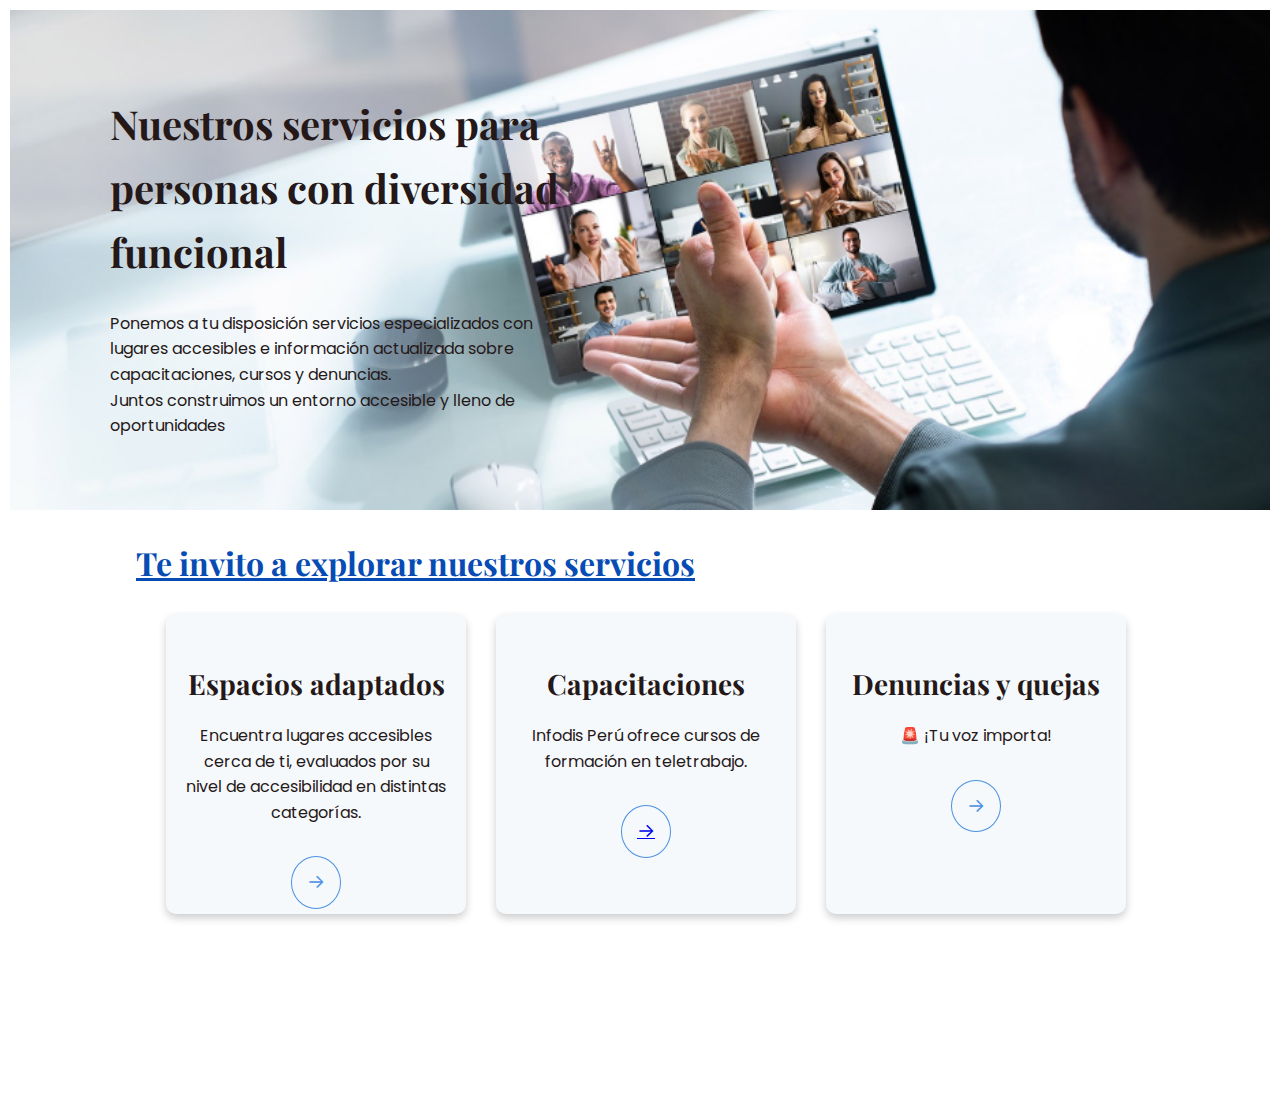
<file: index.html>
<!DOCTYPE html>
<html lang="en">
<head>
    <meta charset="UTF-8">
    <meta name="viewport" content="width=device-width, initial-scale=1.0">
    <title>Document</title>
    <link rel="stylesheet" href="index.css">
</head>
<body>
    <div class="general">
        <div class="main_content">
            <div class="info">
                <h1>Nuestros servicios para personas con diversidad funcional</h1>
                <div class="descripcion">
                    <p>Ponemos a tu disposición servicios especializados con lugares accesibles e información actualizada sobre capacitaciones, cursos y denuncias.
                    <br>Juntos construimos un entorno accesible y lleno de oportunidades
                    </p>
                </div>  
            </div>
        </div>
        <div class="second_container">
            <h2 class="frase"><u>Te invito a explorar nuestros servicios</u></h2>
            <div class="servicios">
                <div class="card">
                    <img src="img/silla.jpg" alt="Imagen 1">
                    <div class="card-content">
                            <h3>Espacios adaptados</h3>
                            <p>Encuentra lugares accesibles cerca de ti, evaluados por su nivel de accesibilidad en distintas categorías.</p>
                        <div class="button">→</div>
                    </div>
                </div>
            
                <div class="card">
                    <img src="img/formacion.jpg" alt="Imagen 2">
                    <div class="card-content">
                            <h3>Capacitaciones</h3>
                            <p>Infodis Perú ofrece cursos de formación en teletrabajo.</p>
                        <div class="button"><a href="talleres.html">→</a></div>
    
                    </div>
                </div>
            
                <div class="card">
                    <img src="img/denuncias_anonimas.jpg" alt="Imagen 3">
                    <div class="card-content">
                            <h3>Denuncias y quejas</h3>
                            <p>🚨 ¡Tu voz importa!</p>
                        <div class="button" id="openPanel">→</div>

                        <div class="side-panel" id="sidePanel">
                            <div class="close-btn" id="closePanel">✖</div>
                            <div class="form-container">
                                <h2>DENUNCIAS Y QUEJAS - INFODIS PERÚ</h2>
                                <p>Si deseas presentar una denuncia, puedes hacerlo a través de este formulario.</p>
                                <form action="procesar.php" method="POST">
                                    <label for="nombre">Nombre y apellidos:</label>
                                    <input type="text" id="nombre" name="nombre" required>
                                
                                    <label for="dni">DNI</label>
                                    <input type="number" id="dni" name="dni" required>
                    
                                    <label for="telefono">Teléfono</label>
                                    <input type="tel" id="tel" name="tel" required>
                    
                                    <label for="email">Email</label>
                                    <input type="email" id="email" name="email" required>
                    
                                    <label for="mensaje">Motivo de la denuncia</label>
                                    <textarea id="mensaje" name="mensaje" required></textarea>
                                
                                    <button class="send-btn">Enviar</button>
                                </form>
                                
                            </div>
                        </div>
                    
                    </div>
                    
                </div>
                
            </div>
            
        </div>
        
    </div>
    <!---->
    
    
    <script src="ser2version.js"></script>
</body>
</html>
</file>
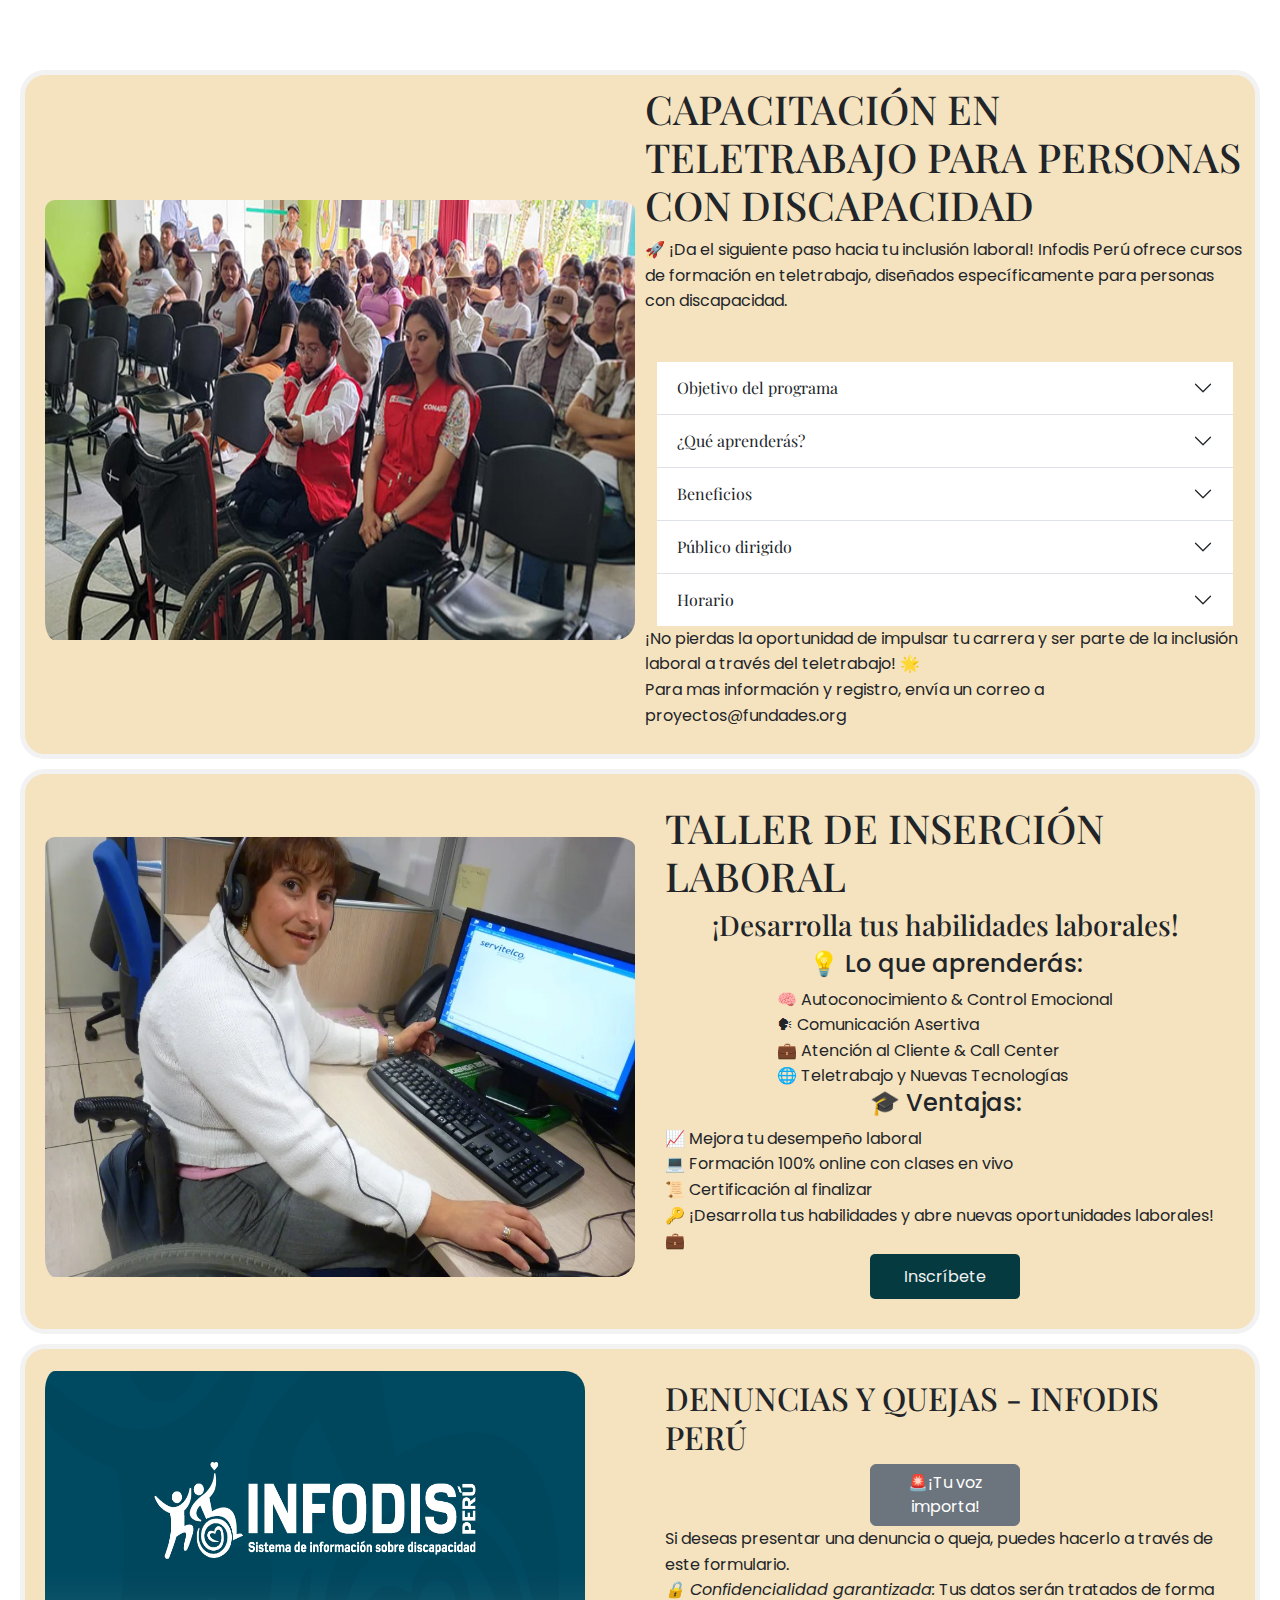
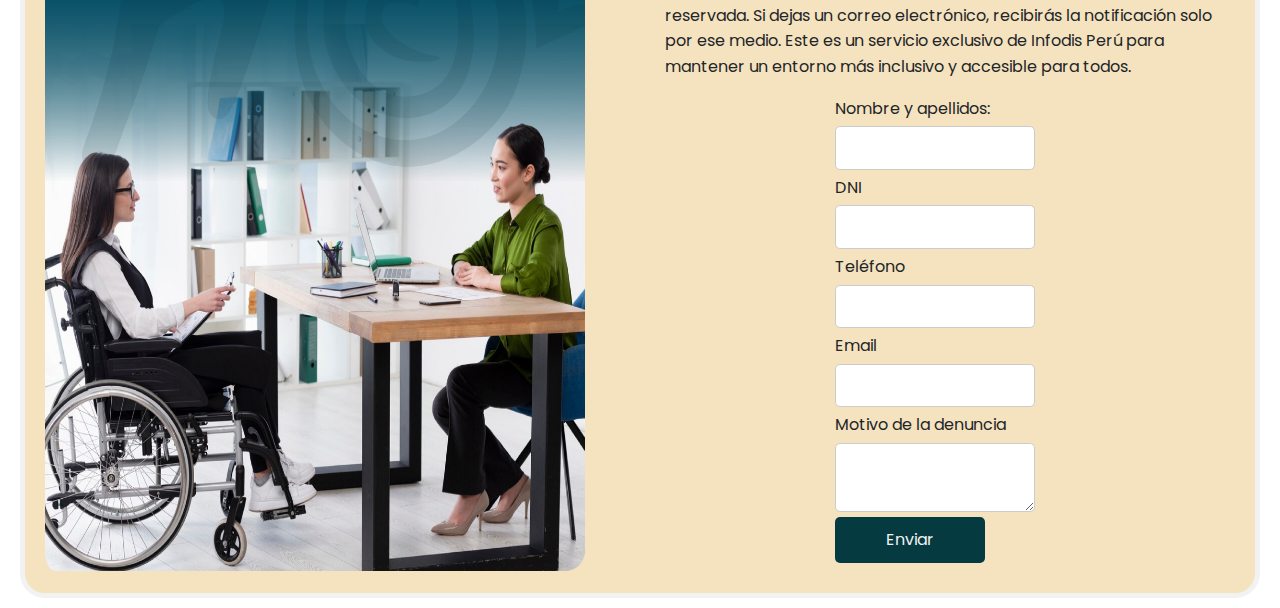
<file: servicios.html>
<!DOCTYPE html>
<html lang="en">
<head>
    <meta charset="UTF-8">
    <meta name="viewport" content="width=device-width, initial-scale=1.0">
    <title>Document</title>
    <link href="https://cdn.jsdelivr.net/npm/bootstrap@5.3.3/dist/css/bootstrap.min.css" rel="stylesheet" integrity="sha384-QWTKZyjpPEjISv5WaRU9OFeRpok6YctnYmDr5pNlyT2bRjXh0JMhjY6hW+ALEwIH" crossorigin="anonymous">
    <link rel="stylesheet" href="servicios.css">
</head>
<body>
    <div class="cuadros">
        <div class="capacitar">
            <img src="img/omaped.jpg" alt="">
            <div class="parrafo1">
                <h1>CAPACITACIÓN EN TELETRABAJO PARA PERSONAS CON DISCAPACIDAD</h1>
                <p>🚀 ¡Da el siguiente paso hacia tu inclusión laboral!
                    Infodis Perú ofrece cursos de formación en teletrabajo, diseñados específicamente para personas con discapacidad.</p>
                <div class="container mt-5">
                    <div class="accordion accordion-flush" id="accordionFlushExample">
                        <div class="accordion-item">
                            <h2 class="accordion-header" id="flush-headingOne">
                                <button class="accordion-button collapsed" type="button" data-bs-toggle="collapse" data-bs-target="#flush-collapseOne" aria-expanded="false" aria-controls="flush-collapseOne">
                                    Objetivo del programa
                                </button>
                            </h2>
                            <div id="flush-collapseOne" class="accordion-collapse collapse" aria-labelledby="flush-headingOne" data-bs-parent="#accordionFlushExample">
                                <div class="accordion-body">Fortalecer las habilidades laborales, tanto blandas como duras, para la atención al cliente y el teletrabajo. Nuestro enfoque te preparará para trabajar en empresas inclusivas a través de plataformas digitales
                                </div>
                            </div>
                        </div>
                        <div class="accordion-item">
                            <h2 class="accordion-header" id="flush-headingTwo">
                                <button class="accordion-button collapsed" type="button" data-bs-toggle="collapse" data-bs-target="#flush-collapseTwo" aria-expanded="false" aria-controls="flush-collapseTwo">
                                    ¿Qué aprenderás?
                                </button>
                            </h2>
                            <div id="flush-collapseTwo" class="accordion-collapse collapse" aria-labelledby="flush-headingTwo" data-bs-parent="#accordionFlushExample">
                                <div class="accordion-body">Formación en <b>atención al cliente virtual, gestión de call center y beneficios del teletrabajo.</b> Desarrollarás habilidades esenciales en <b>comunicación, comprensión lectora y manejo de herramientas digitales.</b></div>
                            </div>
                        </div>
                        <div class="accordion-item">
                            <h2 class="accordion-header" id="flush-headingThree">
                                <button class="accordion-button collapsed" type="button" data-bs-toggle="collapse" data-bs-target="#flush-collapseThree" aria-expanded="false" aria-controls="flush-collapseThree">
                                    Beneficios
                                </button>
                            </h2>
                            <div id="flush-collapseThree" class="accordion-collapse collapse" aria-labelledby="flush-headingThree" data-bs-parent="#accordionFlushExample">
                                <div class="accordion-body">
                                    <ul>
                                        <li>Cursos 100% gratuitos y virtuales</li>
                                        <li>Certificación al finalizar</li>
                                        <li>Oportunidades de intermediación laboral con empresas inclusivas</li>
                                        <li>Sesiones prácticas y material de apoyo</li>
                                    </ul>
                                    </div>
                            </div>
                        </div>
                        <div class="accordion-item">
                            <h2 class="accordion-header" id="flush-headingFour">
                                <button class="accordion-button collapsed" type="button" data-bs-toggle="collapse" data-bs-target="#flush-collapseFour" aria-expanded="false" aria-controls="flush-collapseFour">
                                    Público dirigido
                                </button>
                            </h2>
                            <div id="flush-collapseFour" class="accordion-collapse collapse" aria-labelledby="flush-headingFour" data-bs-parent="#accordionFlushExample">
                                <div class="accordion-body">Personas con discapacidad física de 18 a 30 años, residentes en Lima, Callao y Chiclayo.</div>
                            </div>
                        </div>
                        <div class="accordion-item">
                            <h2 class="accordion-header" id="flush-headingFive">
                                <button class="accordion-button collapsed" type="button" data-bs-toggle="collapse" data-bs-target="#flush-collapseFive" aria-expanded="false" aria-controls="flush-collapseFive">
                                    Horario
                                </button>
                            </h2>
                            <div id="flush-collapseFive" class="accordion-collapse collapse" aria-labelledby="flush-headingFive" data-bs-parent="#accordionFlushExample">
                                <div class="accordion-body">
                                    <ul>
                                        <li>📅 Duración: 1 mes (Lunes a Viernes, 9:00 am - 1:00 pm)</li>
                                        <li> Modalidad: 100% virtual</li>
                                        <li>📜 Certificación: Al finalizar y aprobar el curso.</li>
                                    </ul>
                                </div>
                            </div>
                        </div>
                    </div>
                </div>
                <div class="cierre">¡No pierdas la oportunidad de impulsar tu carrera y ser parte de la inclusión laboral a través del teletrabajo! 🌟 
                    <br><p class="less">Para mas información y registro, envía un correo a proyectos@fundades.org </p>
                </div>
                
            </div>
        </div>
        <div class="taller">
            <img src="img/trabajoRemoto.png" alt="">
            <div class="parrafo2">
                <h1>TALLER DE INSERCIÓN LABORAL</h1>
                <h3> ¡Desarrolla tus habilidades laborales!</h3>
                 <h4>💡 Lo que aprenderás:</h4>
                    🧠 Autoconocimiento & Control Emocional
                    <br>🗣 Comunicación Asertiva
                    <br>💼 Atención al Cliente & Call Center
                    <br>🌐 Teletrabajo y Nuevas Tecnologías
                    <h4>🎓 Ventajas:</h4>
                    📈 Mejora tu desempeño laboral
                    <br>💻 Formación 100% online con clases en vivo
                    <br>📜 Certificación al finalizar
                    <br>🔑 ¡Desarrolla tus habilidades y abre nuevas oportunidades laborales! 💼
                    <button onclick="window.location.href='https://docs.google.com/forms/d/e/1FAIpQLSc_VnBQU0-dEppDgZZN5Qv5NXpoRW7HKJQIpe1_u-MbNY7SgA/viewform';">
                        Inscríbete
                    </button>
            </div>
        </div>
        <div class="denuncias">
            <img src="img/denuncias_quejas.png" alt="">
            <div class="parrafo3">
                <h2>DENUNCIAS Y QUEJAS - INFODIS PERÚ</h2>
                <button type="button" class="btn btn-secondary" data-bs-container="body" data-bs-toggle="popover" data-bs-placement="left" data-bs-content="Ten en cuenta que las denuncias realizadas aquí no tienen valor jurídico, pero serán atendidas y respondidas directamente a tu correo electrónico. Si deseas denunciar un hecho o persona, te recomendamos acudir a las autoridades correspondientes.">
                    🚨¡Tu voz importa!
                  </button>
                
                <p>Si deseas presentar una denuncia o queja, puedes hacerlo a través de este formulario.
                <br><i>🔒 Confidencialidad garantizada:</i> Tus datos serán tratados de forma reservada. Si dejas un correo electrónico, recibirás la notificación solo por ese medio.
                Este es un servicio exclusivo de Infodis Perú para mantener un entorno más inclusivo y accesible para todos.</p>
            
            <form action="procesar.php" method="POST">
                <label for="nombre">Nombre y apellidos:</label>
                <input type="text" id="nombre" name="nombre" required>
            
                <label for="dni">DNI</label>
                <input type="number" id="dni" name="dni" required>

                <label for="telefono">Teléfono</label>
                <input type="tel" id="tel" name="tel" required>

                <label for="email">Email</label>
                <input type="email" id="email" name="email" required>

                <label for="mensaje">Motivo de la denuncia</label>
                <textarea id="mensaje" name="mensaje" required></textarea>
            
                <button type="submit">Enviar</button>
            </form>
        </div>
        </div>

        
    </div>
      <script src="https://cdn.jsdelivr.net/npm/bootstrap@5.3.3/dist/js/bootstrap.bundle.min.js" integrity="sha384-YvpcrYf0tY3lHB60NNkmXc5s9fDVZLESaAA55NDzOxhy9GkcIdslK1eN7N6jIeHz" crossorigin="anonymous"></script>
    <script src="js/script.js"></script>

</body>
</html>
</file>
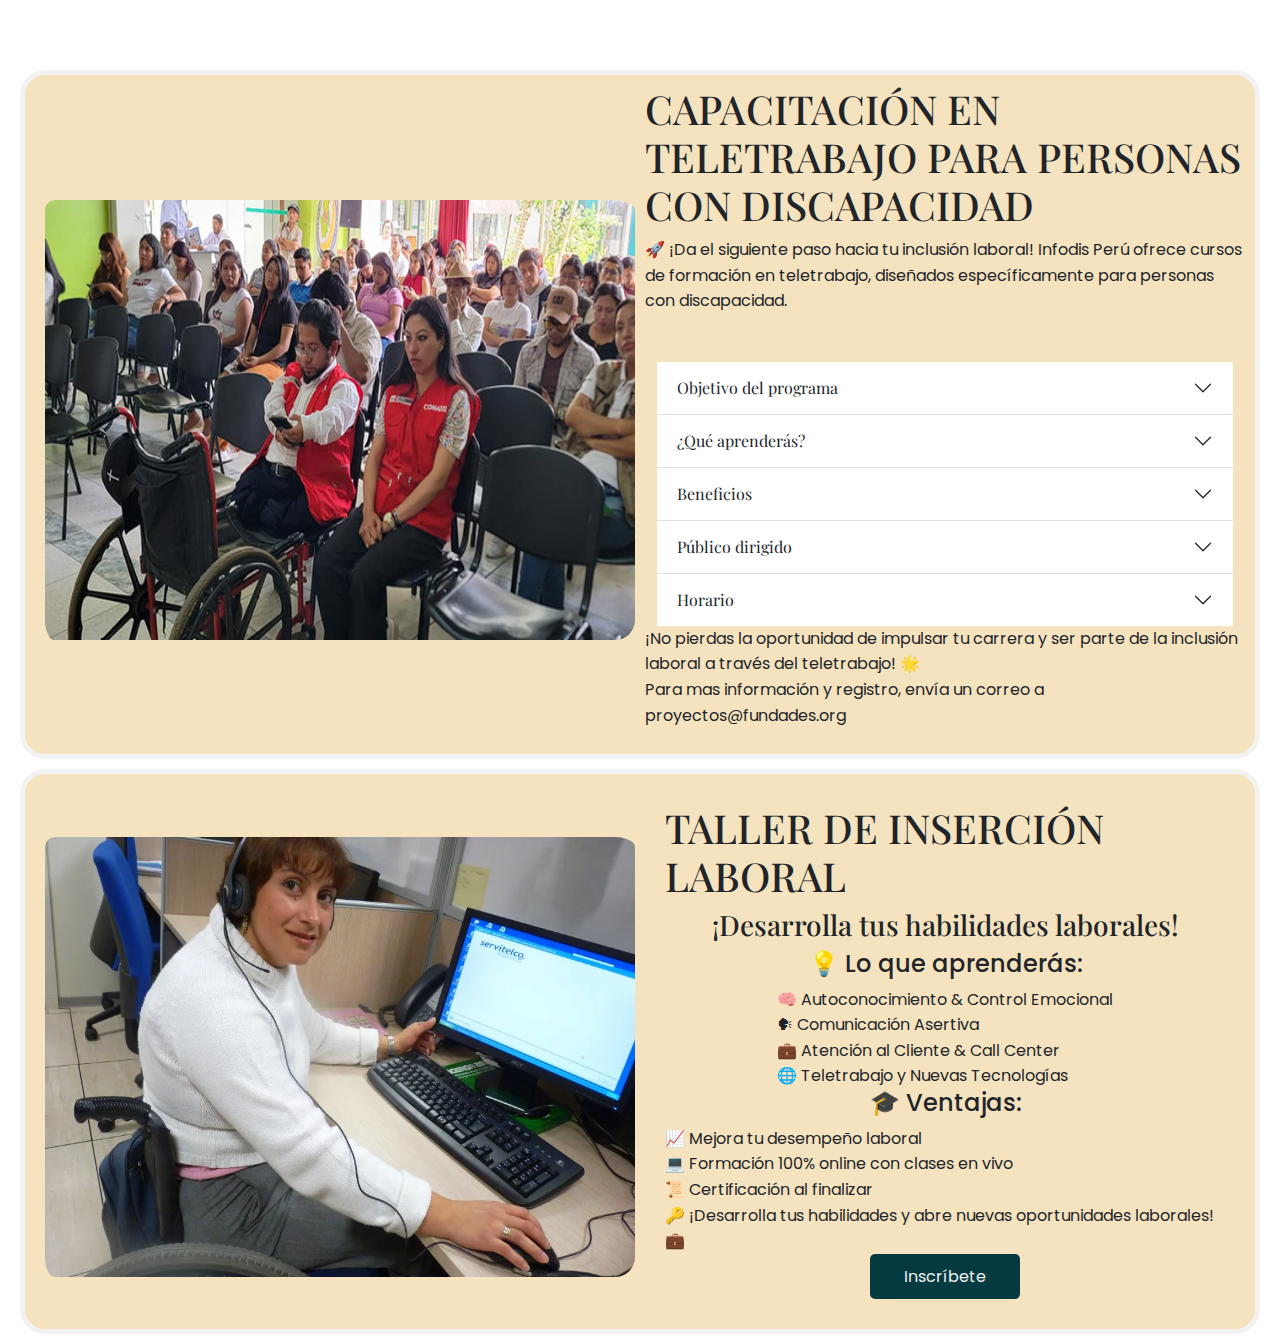
<file: talleres.html>
<!DOCTYPE html>
<html lang="en">
<head>
    <meta charset="UTF-8">
    <meta name="viewport" content="width=device-width, initial-scale=1.0">
    <title>Document</title>
    <link href="https://cdn.jsdelivr.net/npm/bootstrap@5.3.3/dist/css/bootstrap.min.css" rel="stylesheet" integrity="sha384-QWTKZyjpPEjISv5WaRU9OFeRpok6YctnYmDr5pNlyT2bRjXh0JMhjY6hW+ALEwIH" crossorigin="anonymous">
    <link rel="stylesheet" href="talleres.css">
</head>
<body>
    <div class="cuadros">
        <div class="capacitar">
            <img src="img/omaped.jpg" alt="">
            <div class="parrafo1">
                <h1>CAPACITACIÓN EN TELETRABAJO PARA PERSONAS CON DISCAPACIDAD</h1>
                <p>🚀 ¡Da el siguiente paso hacia tu inclusión laboral!
                    Infodis Perú ofrece cursos de formación en teletrabajo, diseñados específicamente para personas con discapacidad.</p>
                <div class="container mt-5">
                    <div class="accordion accordion-flush" id="accordionFlushExample">
                        <div class="accordion-item">
                            <h2 class="accordion-header" id="flush-headingOne">
                                <button class="accordion-button collapsed" type="button" data-bs-toggle="collapse" data-bs-target="#flush-collapseOne" aria-expanded="false" aria-controls="flush-collapseOne">
                                    Objetivo del programa
                                </button>
                            </h2>
                            <div id="flush-collapseOne" class="accordion-collapse collapse" aria-labelledby="flush-headingOne" data-bs-parent="#accordionFlushExample">
                                <div class="accordion-body">Fortalecer las habilidades laborales, tanto blandas como duras, para la atención al cliente y el teletrabajo. Nuestro enfoque te preparará para trabajar en empresas inclusivas a través de plataformas digitales
                                </div>
                            </div>
                        </div>
                        <div class="accordion-item">
                            <h2 class="accordion-header" id="flush-headingTwo">
                                <button class="accordion-button collapsed" type="button" data-bs-toggle="collapse" data-bs-target="#flush-collapseTwo" aria-expanded="false" aria-controls="flush-collapseTwo">
                                    ¿Qué aprenderás?
                                </button>
                            </h2>
                            <div id="flush-collapseTwo" class="accordion-collapse collapse" aria-labelledby="flush-headingTwo" data-bs-parent="#accordionFlushExample">
                                <div class="accordion-body">Formación en <b>atención al cliente virtual, gestión de call center y beneficios del teletrabajo.</b> Desarrollarás habilidades esenciales en <b>comunicación, comprensión lectora y manejo de herramientas digitales.</b></div>
                            </div>
                        </div>
                        <div class="accordion-item">
                            <h2 class="accordion-header" id="flush-headingThree">
                                <button class="accordion-button collapsed" type="button" data-bs-toggle="collapse" data-bs-target="#flush-collapseThree" aria-expanded="false" aria-controls="flush-collapseThree">
                                    Beneficios
                                </button>
                            </h2>
                            <div id="flush-collapseThree" class="accordion-collapse collapse" aria-labelledby="flush-headingThree" data-bs-parent="#accordionFlushExample">
                                <div class="accordion-body">
                                    <ul>
                                        <li>Cursos 100% gratuitos y virtuales</li>
                                        <li>Certificación al finalizar</li>
                                        <li>Oportunidades de intermediación laboral con empresas inclusivas</li>
                                        <li>Sesiones prácticas y material de apoyo</li>
                                    </ul>
                                    </div>
                            </div>
                        </div>
                        <div class="accordion-item">
                            <h2 class="accordion-header" id="flush-headingFour">
                                <button class="accordion-button collapsed" type="button" data-bs-toggle="collapse" data-bs-target="#flush-collapseFour" aria-expanded="false" aria-controls="flush-collapseFour">
                                    Público dirigido
                                </button>
                            </h2>
                            <div id="flush-collapseFour" class="accordion-collapse collapse" aria-labelledby="flush-headingFour" data-bs-parent="#accordionFlushExample">
                                <div class="accordion-body">Personas con discapacidad física de 18 a 30 años, residentes en Lima, Callao y Chiclayo.</div>
                            </div>
                        </div>
                        <div class="accordion-item">
                            <h2 class="accordion-header" id="flush-headingFive">
                                <button class="accordion-button collapsed" type="button" data-bs-toggle="collapse" data-bs-target="#flush-collapseFive" aria-expanded="false" aria-controls="flush-collapseFive">
                                    Horario
                                </button>
                            </h2>
                            <div id="flush-collapseFive" class="accordion-collapse collapse" aria-labelledby="flush-headingFive" data-bs-parent="#accordionFlushExample">
                                <div class="accordion-body">
                                    <ul>
                                        <li>📅 Duración: 1 mes (Lunes a Viernes, 9:00 am - 1:00 pm)</li>
                                        <li> Modalidad: 100% virtual</li>
                                        <li>📜 Certificación: Al finalizar y aprobar el curso.</li>
                                    </ul>
                                </div>
                            </div>
                        </div>
                    </div>
                </div>
                <div class="cierre">¡No pierdas la oportunidad de impulsar tu carrera y ser parte de la inclusión laboral a través del teletrabajo! 🌟 
                    <br><p class="less">Para mas información y registro, envía un correo a proyectos@fundades.org </p>
                </div>
                
            </div>
        </div>
        <div class="taller">
            <img src="img/trabajoRemoto.png" alt="">
            <div class="parrafo2">
                <h1>TALLER DE INSERCIÓN LABORAL</h1>
                <h3> ¡Desarrolla tus habilidades laborales!</h3>
                 <h4>💡 Lo que aprenderás:</h4>
                    🧠 Autoconocimiento & Control Emocional
                    <br>🗣 Comunicación Asertiva
                    <br>💼 Atención al Cliente & Call Center
                    <br>🌐 Teletrabajo y Nuevas Tecnologías
                    <h4>🎓 Ventajas:</h4>
                    📈 Mejora tu desempeño laboral
                    <br>💻 Formación 100% online con clases en vivo
                    <br>📜 Certificación al finalizar
                    <br>🔑 ¡Desarrolla tus habilidades y abre nuevas oportunidades laborales! 💼
                    <button onclick="window.location.href='https://docs.google.com/forms/d/e/1FAIpQLSc_VnBQU0-dEppDgZZN5Qv5NXpoRW7HKJQIpe1_u-MbNY7SgA/viewform';">
                        Inscríbete
                    </button>
            </div>
        </div>
    </div>
    <script src="https://cdn.jsdelivr.net/npm/bootstrap@5.3.3/dist/js/bootstrap.bundle.min.js" integrity="sha384-YvpcrYf0tY3lHB60NNkmXc5s9fDVZLESaAA55NDzOxhy9GkcIdslK1eN7N6jIeHz" crossorigin="anonymous"></script>
</body>
</html>
</file>
<file: index.css>
/*font: playfair display */ @import url('https://fonts.googleapis.com/css2?family=Playfair+Display:ital,wght@0,400..900;1,400..900&display=swap');
/*font: poppins*/ @import url('https://fonts.googleapis.com/css2?family=Poppins:ital,wght@0,100;0,200;0,300;0,400;0,500;0,600;0,700;0,800;0,900;1,100;1,200;1,300;1,400;1,500;1,600;1,700;1,800;1,900&display=swap');
/*font: inter*/@import url('https://fonts.googleapis.com/css2?family=Inter:ital,opsz,wght@0,14..32,100..900;1,14..32,100..900&display=swap');
/*font: montserrat*/@import url('https://fonts.googleapis.com/css2?family=Montserrat:ital,wght@0,100..900;1,100..900&display=swap');
body {
    font-family: poppins, inter;
    font-size: 1rem;
    margin: 10px;
    padding: 0;
    line-height: 1.6;
    color:rgb(37, 24, 24);
}
body.no-scroll {
    overflow: hidden;
}
h1, h2, h3 {
    font-family: 'playfair display', serif; /* Fuente para títulos */
}
h1{
    font-size: 2.5rem;
}
h2{
    font-size: 2rem;
}
h3{
    font-size: 1.75rem;
}
h4{
    font-size: 1.5rem;
}
.frase{
    color:#064cb4;
}
.general{
    display:block;
    justify-content: center;
    align-items: center;
}
.main_content{
    background-image: url(img/servicio.png) ;
    height: 500px;
    width: 100%;
    background-size: cover;   /*para que no se repita la img*/
    background-position: center;
    background-repeat: no-repeat;
    display: flex;
    align-items: center;
}
.info{
    margin-left: 100px;
    width: 450px;
}
.second_container{
    display: block;
    width: 80%; /* O el tamaño que necesites */
    margin: 0 auto;
    margin-bottom: 200px;
}
.servicios{
    display:flex;
}

/* aqui lo cards*/
.card {
    width: 300px;
    height: 300px;
    background: #f6f9fc;
    border-radius: 10px;
    box-shadow: 0 4px 8px rgba(0, 0, 0, 0.2);
    overflow: hidden;
    position: relative;
    text-align: center;
    transition: 0.3s;
    margin-left: 30px;
}

.card img {
    width: 100%;
    height: 100%;
    object-fit: cover;
    position: absolute;
    top: 0;
    left: 0;
    opacity: 0;
    transition: opacity 0.3s;
}

.card:hover img {
    opacity: 1;
}

.card-content {
    padding: 20px;
    position: relative;
    z-index: 1;
    /*transition: opacity 0.3s; oculta el texto*/ 
}
/*probando
.letra:hover{
   color: rgb(250, 185, 5);
}*/
.card-content:hover {
    color: rgb(243, 177, 34);
    text-shadow: 2px 2px 3px black; /* Contorno negro */
}

.card-content:hover #sidePanel {
    color:rgb(37, 24, 24); /* Mantiene el panel sin cambios */
    text-shadow:none;
}
.card h3 {
    margin-bottom: 10px;
}
/*para ocultar el texto al pasar el mouse
.card:hover .card-content{ 
    opacity: 0;
}*/
.button {
    margin-top: 15px;
    padding: 10px 15px;
    border: 1px solid #4a90e2;
    border-radius: 50%;
    display: inline-flex;
    align-items: center;
    justify-content: center;
    font-size: 1.2rem;
    color: #4a90e2;
    cursor: pointer;
    transition: background 0.3s;
}
.button:hover {
    background: #4a90e2;
    color: white;
}

/*estilo para la ventana emergente*/
/*body {
    display: flex;
    justify-content: center;
    align-items: center;
    height: 100vh;
    background: #f5f5f5;
}*/

.boton {
    background: #007bff;
    color: white;
    padding: 10px 15px;
    border-radius: 5px;
    cursor: pointer;
    text-align: center;
    font-size: 20px;
}

/* Estilos para la ventana lateral */
.side-panel {
    position: fixed;
    top: 0;
    right: -100%;
    width: 350px;
    height: 100vh;
    max-height: 100vh; /* Asegura que no se salga de la pantalla */
    background: #f8e8d0;
    box-shadow: -3px 0 10px rgba(0, 0, 0, 0.2);
    padding: 20px;
    display: flex;
    flex-direction: column;
    overflow-y: auto; /* Permite desplazamiento si el contenido es más grande */
}

.side-panel.active {
    right: 0;
}

.close-btn {
    align-self: flex-end;
    font-size: 24px;
    cursor: pointer;
}

.form-container {
    flex: 1;
}

.form-container input, .form-container textarea {
    width: 100%;
    margin-top: 10px;
    padding: 8px;
    border: 1px solid #ccc;
    border-radius: 5px;
}

.send-btn {
    background: #007bff;
    color: white;
    padding: 10px;
    border: none;
    width: 100%;
    margin-top: 15px;
    cursor: pointer;
    border-radius: 5px;
}
</file>
<file: servicios.css>
/*font: playfair display */ @import url('https://fonts.googleapis.com/css2?family=Playfair+Display:ital,wght@0,400..900;1,400..900&display=swap');
/*font: poppins*/ @import url('https://fonts.googleapis.com/css2?family=Poppins:ital,wght@0,100;0,200;0,300;0,400;0,500;0,600;0,700;0,800;0,900;1,100;1,200;1,300;1,400;1,500;1,600;1,700;1,800;1,900&display=swap');
/*font: inter*/@import url('https://fonts.googleapis.com/css2?family=Inter:ital,opsz,wght@0,14..32,100..900;1,14..32,100..900&display=swap');
/*font: montserrat*/@import url('https://fonts.googleapis.com/css2?family=Montserrat:ital,wght@0,100..900;1,100..900&display=swap');
:root {
    --primary-color: #5eaff5;
    --secondary-color: #f5e2be;
    --dark-blue: #264773;
    --dark-green: #043A40;
    --light-gray: #F2F2F2;
    --soft-black:#0f0c0c; 
}
h1, h2, h3 {
    font-family: 'playfair display', serif; /* Fuente para títulos */
}
h1{
    font-size: 2.5rem;
}
h2{
    font-size: 2rem;
}
h3{
    font-size: 1.75rem;
}
h4{
    font-size: 1.5rem;
}
body {
    font-family: poppins, inter;
    font-size: 1rem;
    margin: 10px;
    padding: 0;
    line-height: 1.6;
}
.cuadros{
    margin-top: 70px;
}
.cuadros > div{
    border: 5px solid var(--light-gray);
    margin: 10px;
    padding: 10px;
    justify-content: center;
    align-items: center;
    border-radius: 25px;
}
.capacitar img, .taller img {
    height: 450px;
    width: 600px;
    padding-top: 10px;
    padding-left: 10px;
    
}
.denuncias img{
    height: 800px;
    width: 550px;
    padding-left: 10px;
}
.parrafo {
    border: none;
}
.capacitar, .taller, .denuncias{
    height: auto;
    /*display: flex;
    flex: row;*/
    display: grid;
    grid-template-columns: repeat(2, 1fr);
    gap: 10px;
    justify-content: center;
    align-items: center;
    background-color: var(--secondary-color);
}
form{
    display: flex;
    flex-flow:column wrap;
    width:220px;
}
input, textarea {
    width: 200px;
    padding: 8px; /* Espacio interno */
    margin: 5px 0; /* Espacio entre los elementos */
    border: 1px solid #ccc; /* Borde gris */
    border-radius: 5px; /* Bordes redondeados */
    font-size: 16px; /* Tamaño de letra */
    text-decoration: none;
}
input:focus, textarea:focus{
    outline: 2px solid var(--dark-green);
    background-color: #f2f2f2; /* Cambia el fondo */
    border: 2px solid var(--primary-color); /* Borde amarillo */
    transform: scale(1.02); /* Hace un pequeño zoom */
}
button {
    background-color: var(--dark-green); /* turqueza */
    color: var(--light-gray);
    padding: 10px;
    border: none;
    border-radius: 5px;
    cursor: pointer;
    width: 150px;
}
.parrafo3, .parrafo2{
    display:flex;
    flex-flow: column wrap;
    justify-content: center;
    align-items: center;
    padding: 20px;
}
.capacitar img, .taller img, .denuncias img{
    transition: transform 0.3s ease-in-out;
    border-radius: 20px;
}
.taller img:hover, .denuncias img:hover, .capacitar img:hover{
    transform: scale(1.1) translateY(-5px); /* Aumenta tamaño y sube */
}
/*.less{
    font-size: 0.875ram;
}*/
</file>
<file: talleres.css>
/*font: playfair display */ @import url('https://fonts.googleapis.com/css2?family=Playfair+Display:ital,wght@0,400..900;1,400..900&display=swap');
/*font: poppins*/ @import url('https://fonts.googleapis.com/css2?family=Poppins:ital,wght@0,100;0,200;0,300;0,400;0,500;0,600;0,700;0,800;0,900;1,100;1,200;1,300;1,400;1,500;1,600;1,700;1,800;1,900&display=swap');
/*font: inter*/@import url('https://fonts.googleapis.com/css2?family=Inter:ital,opsz,wght@0,14..32,100..900;1,14..32,100..900&display=swap');
/*font: montserrat*/@import url('https://fonts.googleapis.com/css2?family=Montserrat:ital,wght@0,100..900;1,100..900&display=swap');
:root {
    --primary-color: #5eaff5;
    --secondary-color: #f5e2be;
    --dark-blue: #264773;
    --dark-green: #043A40;
    --light-gray: #F2F2F2;
    --soft-black:#0f0c0c; 
}
h1, h2, h3 {
    font-family: 'playfair display', serif; /* Fuente para títulos */
}
h1{
    font-size: 2.5rem;
}
h2{
    font-size: 2rem;
}
h3{
    font-size: 1.75rem;
}
h4{
    font-size: 1.5rem;
}
body {
    font-family: poppins, inter;
    font-size: 1rem;
    margin: 10px;
    padding: 0;
    line-height: 1.6;
}
.cuadros{
    margin-top: 70px;
}
.cuadros > div{
    border: 5px solid var(--light-gray);
    margin: 10px;
    padding: 10px;
    justify-content: center;
    align-items: center;
    border-radius: 25px;
}
.capacitar img, .taller img {
    height: 450px;
    width: 600px;
    padding-top: 10px;
    padding-left: 10px;
    
}
.parrafo {
    border: none;
}
.capacitar, .taller {
    height: auto;
    /*display: flex;
    flex: row;*/
    display: grid;
    grid-template-columns: repeat(2, 1fr);
    gap: 10px;
    justify-content: center;
    align-items: center;
    background-color: var(--secondary-color);
}

button {
    background-color: var(--dark-green); /* turqueza */
    color: var(--light-gray);
    padding: 10px;
    border: none;
    border-radius: 5px;
    cursor: pointer;
    width: 150px;
}
.parrafo2{
    display:flex;
    flex-flow: column wrap;
    justify-content: center;
    align-items: center;
    padding: 20px;
}
.capacitar img, .taller img{
    transition: transform 0.3s ease-in-out;
    border-radius: 20px;
}
.taller img:hover, .capacitar img:hover{
    transform: scale(1.1) translateY(-5px); /* Aumenta tamaño y sube */
}
</file>
